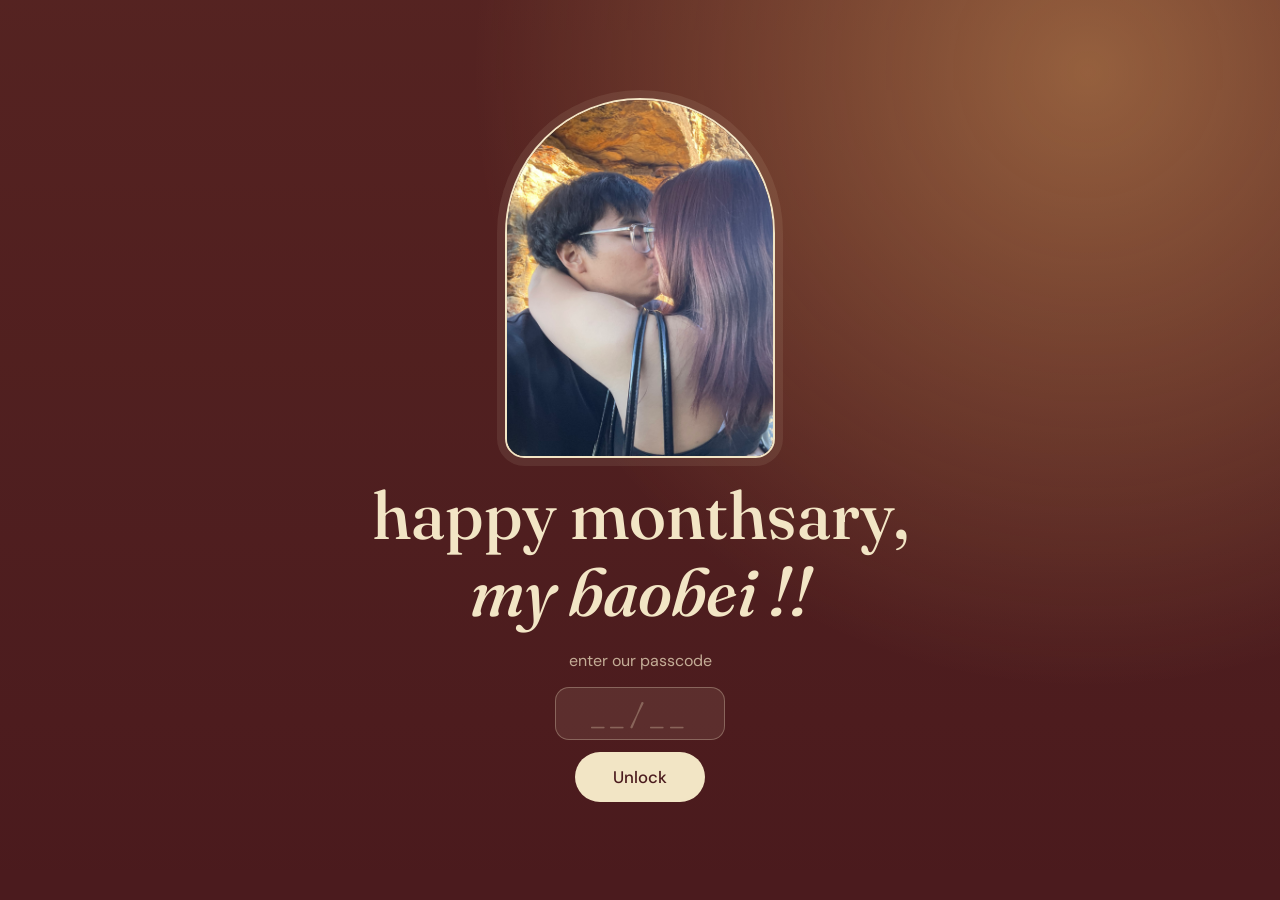
<file: index.html>
<!DOCTYPE html>
<html lang="en">
<head>
<meta charset="UTF-8">
<meta name="viewport" content="width=device-width, initial-scale=1">
<title>happy monthsary, my baobei</title>
<link href="https://fonts.googleapis.com/css2?family=Fraunces:ital,opsz,wght@0,9..144,500;1,9..144,500&family=DM+Sans:wght@400;500&family=Caveat:wght@500&display=swap" rel="stylesheet">
<link rel="stylesheet" href="style.css">
</head>
<body data-page="cover" data-theme="night">

<section class="cover" id="cover">
  <img class="cover-photo" src="assets/us.jpg" alt="Us together">
  <h1>happy monthsary,<br><em>my baobei !!</em></h1>
  <form id="lock" autocomplete="off">
    <label for="code">enter our passcode</label>
    <input id="code" inputmode="numeric" maxlength="5" placeholder="__/__" aria-label="Passcode">
    <button class="btn" type="submit">Unlock</button>
  </form>
  <div class="bloom" aria-hidden="true">🫶</div>
</section>

<div class="modal" id="wrong" hidden role="alertdialog" aria-labelledby="wrongT">
  <div class="box">
    <h3 id="wrongT">wrong password :((</h3>
    <p>try again, langga ko.</p>
    <button class="btn" id="wrongOk">Okay</button>
  </div>
</div>

<script>
const PASSCODE = '0609';   // 06/09 (change here if needed)
const code = document.getElementById('code'), wrong = document.getElementById('wrong');

// floating hearts in the background
for (let i = 0; i < 14; i++) {
  const s = document.createElement('span');
  s.className = 'heart-float'; s.textContent = '♥';
  s.style.left = Math.random() * 100 + '%';
  s.style.animationDuration = 9 + Math.random() * 10 + 's';
  s.style.animationDelay = -Math.random() * 12 + 's';
  s.style.fontSize = 0.8 + Math.random() * 1.4 + 'rem';
  document.getElementById('cover').append(s);
}

// auto-add the slash: 0609 -> 06/09
code.addEventListener('input', () => {
  const d = code.value.replace(/\D/g, '').slice(0, 4);
  code.value = d.length > 2 ? d.slice(0, 2) + '/' + d.slice(2) : d;
});

document.getElementById('lock').addEventListener('submit', e => {
  e.preventDefault();
  if (code.value.replace(/\D/g, '') === PASSCODE) {
    sessionStorage.setItem('unlocked', '1');
    localStorage.setItem('bgm_t', '0');
    // start the song right now (this click lets the browser allow sound)
    const a = new Audio('assets/song.mp3'); a.volume = .5; a.play().catch(() => {}); window._a = a;
    document.getElementById('cover').classList.add('opening');
    setTimeout(() => { localStorage.setItem('bgm_t', a.currentTime); location.href = 'together.html'; }, 1500);
  } else {
    wrong.hidden = false;
    code.classList.remove('shake'); void code.offsetWidth; code.classList.add('shake');
    code.value = '';
  }
});
document.getElementById('wrongOk').addEventListener('click', () => { wrong.hidden = true; code.focus(); });
</script>
<script src="shared.js"></script>
</body>
</html>
</file>
<file: style.css>
:root{
  --bg:#4b1b1e; --ink:#f2e5c5; --muted:rgba(242,229,197,.72); --soft:rgba(242,229,197,.09); --line:rgba(242,229,197,.3);
  --font-d:'Fraunces',serif; --font-b:'DM Sans',sans-serif; --font-h:'Caveat',cursive;
}
*{box-sizing:border-box;margin:0}
html{scroll-behavior:smooth}
body{background:var(--bg);color:var(--ink);font-family:var(--font-b);line-height:1.6;min-height:100vh;animation:pageIn .8s ease both;transition:opacity .6s}
body.leaving{opacity:0}
@keyframes pageIn{from{opacity:0}to{opacity:1}}
/* day / night lighting (follows Sydney time) */
body::before{content:"";position:fixed;inset:0;z-index:-1;pointer-events:none;transition:background 1.5s}
body[data-theme="night"]::before{background:radial-gradient(circle at 85% 8%,rgba(242,229,197,.16),transparent 22%),linear-gradient(rgba(0,0,0,.28),rgba(0,0,0,.28))}
body[data-theme="day"]::before{background:radial-gradient(circle at 85% 8%,rgba(255,196,110,.38),transparent 45%),linear-gradient(rgba(255,170,90,.06),transparent)}
h1,h2{font-family:var(--font-d);font-weight:500;line-height:1.15}
em{font-style:italic}
:focus-visible{outline:3px solid var(--ink);outline-offset:3px}
.btn{display:inline-block;background:var(--ink);color:var(--bg);border:0;padding:.85rem 2.4rem;font:500 1.05rem var(--font-b);border-radius:999px;cursor:pointer;text-decoration:none;transition:transform .2s}
.btn:hover{transform:translateY(-2px) scale(1.04)}

/* navbar */
.nav{position:sticky;top:0;z-index:10;display:flex;align-items:center;justify-content:space-between;gap:1rem;padding:.8rem 1.4rem;background:rgba(75,27,30,.88);backdrop-filter:blur(8px);border-bottom:1px solid var(--line)}
.nav .brand{font:italic 500 1.2rem var(--font-d)}
.nav .links{display:flex;gap:1.4rem;overflow-x:auto}
.nav a{color:var(--muted);text-decoration:none;white-space:nowrap;padding:.2rem 0;border-bottom:2px solid transparent}
.nav a:hover,.nav a.active{color:var(--ink);border-color:var(--ink)}
.mute{width:40px;height:40px;border-radius:50%;border:1px solid var(--line);background:transparent;color:var(--ink);font-size:1.05rem;cursor:pointer;flex:none}

main{max-width:980px;margin:0 auto;padding:3rem 1.2rem 4rem}
.page-title{font-size:clamp(2rem,6vw,3.2rem);text-align:center;margin-bottom:.4rem}
.page-sub{text-align:center;color:var(--muted);margin-bottom:2.4rem}
.divider{display:flex;align-items:center;gap:1rem;margin:3.2rem 0;color:var(--ink)}
.divider::before,.divider::after{content:"";flex:1;height:1px;background:var(--line)}
.next-wrap{display:flex;justify-content:center;gap:1rem;margin-top:3.5rem}

/* cover */
.cover{min-height:100vh;min-height:100svh;display:flex;flex-direction:column;align-items:center;justify-content:center;gap:1.1rem;text-align:center;padding:2rem;overflow:hidden;position:relative}
.cover-photo{width:min(280px,66vw,calc(40svh * .75));aspect-ratio:3/4;object-fit:cover;object-position:20% 20%;border-radius:140px 140px 20px 20px;border:2px solid var(--ink);box-shadow:0 0 0 8px var(--soft);animation:rise 1.2s .2s both}.cover h1{font-size:clamp(2.2rem,8vw,4.2rem);animation:rise 1.2s .5s both}
#lock .hint{color:var(--muted);font-size:.9rem;margin-top:-.5rem}
#lock{display:flex;flex-direction:column;align-items:center;gap:.8rem;animation:rise 1.2s 1s both}
#lock label{color:var(--muted)}
#code{width:170px;text-align:center;font:500 1.8rem var(--font-d);letter-spacing:.2em;padding:.5rem;background:var(--soft);color:var(--ink);border:1px solid var(--line);border-radius:14px}
#code::placeholder{color:var(--line)}
#code.shake{animation:shake .5s}
@keyframes rise{from{opacity:0;transform:translateY(24px)}to{opacity:1;transform:none}}
@keyframes shake{20%,60%{transform:translateX(-10px)}40%,80%{transform:translateX(10px)}}
.heart-float{position:absolute;bottom:-40px;font-size:1.4rem;opacity:.35;animation:floatUp linear infinite;pointer-events:none}
@keyframes floatUp{to{transform:translateY(-110vh) rotate(25deg)}}
.cover.opening>*:not(.bloom){animation:away .9s forwards}
@keyframes away{to{opacity:0;transform:translateY(-30px) scale(.96)}}
.bloom{position:absolute;inset:0;display:none;align-items:center;justify-content:center;font-size:6rem}
.cover.opening .bloom{display:flex;animation:bloom 1.4s both}
@keyframes bloom{0%{transform:scale(.2);opacity:0}50%{transform:scale(1.1);opacity:1}100%{transform:scale(1.6);opacity:.9}}

/* wrong password popup */
.modal{position:fixed;inset:0;z-index:50;display:flex;align-items:center;justify-content:center;background:rgba(20,5,6,.7)}
.modal[hidden]{display:none}
.modal .box{background:var(--ink);color:var(--bg);padding:2rem 2.4rem;border-radius:20px;text-align:center;animation:pop .35s cubic-bezier(.2,1.6,.4,1)}
.modal h3{font:500 1.6rem var(--font-d);margin-bottom:.3rem}
.modal .btn{background:var(--bg);color:var(--ink);margin-top:1rem;padding:.6rem 1.8rem}
@keyframes pop{from{transform:scale(.5);opacity:0}to{transform:none;opacity:1}}

/* together page */
.clocks{display:grid;grid-template-columns:1fr 1.3fr 1fr;gap:1rem;align-items:center}
.clock{border:1px solid var(--line);background:var(--soft);border-radius:20px;padding:1.4rem;text-align:center;display:flex;flex-direction:column;gap:.2rem}
.place,.date{color:var(--muted);font-size:.9rem}
.time{font:500 clamp(1.5rem,4vw,2.3rem) var(--font-d);font-variant-numeric:tabular-nums}
.together{text-align:center}
.count{display:flex;justify-content:center;gap:1.1rem;margin:.4rem 0}
.count b{display:block;font:italic 500 clamp(2.2rem,6vw,3.8rem) var(--font-d);line-height:1}
.count small{color:var(--muted)}
.theme-note{text-align:center;color:var(--muted);margin-top:1rem}
.distance{text-align:center;font-size:1.1rem;margin-bottom:1rem}
.distance b{font:italic 500 2.2rem var(--font-d)}
#map{height:420px;border-radius:20px;overflow:hidden;border:1px solid var(--line)}
.leaflet-tile{filter:sepia(.7) hue-rotate(-25deg) saturate(.7) brightness(.85)}
.leaflet-container{background:#3a1417}
.tip{background:var(--ink);color:var(--bg);border:0;font-weight:500}
.tip::before{display:none}
.plane{font-size:28px;line-height:1}
.leaflet-div-icon{background:none;border:0}

/* voice notes */
.notes{display:grid;gap:1rem;max-width:620px;margin:0 auto}
.note{border:1px solid var(--line);background:var(--soft);border-radius:18px;padding:1.1rem 1.3rem}
.note h3{font:italic 500 1.25rem var(--font-d);margin-bottom:.1rem}
.note p{color:var(--muted);font-size:.92rem;margin-bottom:.7rem}
audio{width:100%}

/* letter + video */
.envelope{position:relative;max-width:640px;margin:0 auto;background:var(--ink);color:var(--bg);border-radius:14px;padding:1.4rem;cursor:pointer;min-height:200px;overflow:hidden}
.flap{position:absolute;inset:0 0 auto 0;height:110px;background:#dcc89a;clip-path:polygon(0 0,100% 0,50% 100%);transition:transform .7s,opacity .7s;transform-origin:top}
.envelope .hint{position:absolute;left:0;right:0;top:130px;text-align:center;font-style:italic}
.letter{max-height:0;opacity:0;overflow:hidden;font:500 1.65rem/1.45 var(--font-h);transition:max-height 1.2s,opacity .8s .4s}
.letter p{margin-bottom:.8rem}
.envelope.open .flap{transform:rotateX(180deg);opacity:0}
.envelope.open .hint{display:none}
.envelope.open .letter{max-height:1200px;opacity:1}
video{display:block;width:100%;max-width:760px;margin:0 auto;border-radius:20px;border:1px solid var(--line);background:#000}
footer{text-align:center;color:var(--muted);margin-top:3rem}

/* scrapbook */
.wall{display:grid;grid-template-columns:repeat(auto-fill,minmax(220px,1fr));gap:2rem 1.6rem;padding:1rem 0}
.polaroid{position:relative;background:var(--ink);color:var(--bg);padding:10px 10px 14px;border-radius:3px;box-shadow:0 10px 24px rgba(0,0,0,.35);transform:rotate(var(--r,-2deg));transition:transform .3s;cursor:pointer}
.polaroid:nth-child(3n+1){--r:-3deg}.polaroid:nth-child(3n+2){--r:2deg}.polaroid:nth-child(3n){--r:-1deg}
.polaroid:hover,.polaroid:focus-visible{transform:rotate(0) scale(1.04);z-index:2}
.polaroid::before{content:"";position:absolute;top:-12px;left:50%;width:70px;height:22px;transform:translateX(-50%) rotate(-3deg);background:rgba(220,200,154,.75)}
.polaroid .ph{aspect-ratio:1;background:#dcc89a;display:flex;align-items:center;justify-content:center;text-align:center;font-size:.85rem;color:#8a6a5a;overflow:hidden}
.polaroid img{width:100%;height:100%;object-fit:cover;display:block}
.polaroid figcaption{font:500 1.35rem/1.2 var(--font-h);text-align:center;margin-top:.6rem}
.polaroid small{display:block;font:500 .72rem var(--font-b);color:#8a6a5a}
.wall-title{text-align:center;font:italic 500 1.5rem var(--font-d);margin:2.2rem 0 .6rem}
.lightbox{position:fixed;inset:0;z-index:60;background:rgba(20,5,6,.88);display:flex;align-items:center;justify-content:center;padding:1rem;animation:pageIn .3s}
.lightbox[hidden]{display:none}
.lightbox figure{background:var(--ink);color:var(--bg);padding:14px 14px 18px;border-radius:4px;max-width:min(92vw,560px)}
.lightbox img{display:block;max-width:100%;max-height:68vh;margin:auto}
.lightbox figcaption{font:500 1.6rem var(--font-h);text-align:center;margin-top:.6rem}

/* song / cover page */
.vinyl{width:min(280px,72vw);aspect-ratio:1;margin:0 auto 1.6rem;border-radius:50%;position:relative;background:repeating-radial-gradient(circle,#1b0a0b 0 2px,#2a1214 2px 4px);box-shadow:0 18px 40px rgba(0,0,0,.45);animation:spin 7s linear infinite;animation-play-state:paused}
.vinyl.playing{animation-play-state:running}
.vinyl::after{content:"";position:absolute;inset:0;border-radius:50%;background:conic-gradient(from 30deg,transparent 0 20%,rgba(242,229,197,.1) 25%,transparent 30% 70%,rgba(242,229,197,.1) 75%,transparent 80%)}
.vinyl .label{position:absolute;inset:32%;border-radius:50%;background:var(--ink) center/cover;border:3px solid var(--bg);z-index:1}
.vinyl .label::after{content:"";position:absolute;left:50%;top:50%;width:12%;height:12%;transform:translate(-50%,-50%);border-radius:50%;background:var(--bg)}
@keyframes spin{to{transform:rotate(360deg)}}
.song-card{max-width:560px;margin:0 auto;text-align:center}
.song-card h2{font:italic 500 1.7rem var(--font-d)}
.song-card .by{color:var(--muted);margin-bottom:1rem}
.song-card .dedication{font:500 1.5rem/1.4 var(--font-h);margin:1.2rem 0}

@media(max-width:720px){
  .wall{grid-template-columns:repeat(2,1fr);gap:1.6rem 1rem}
  .polaroid figcaption{font-size:1.1rem}
  .nav{padding:.6rem .8rem;gap:.6rem}.nav .links{gap:.9rem;font-size:.92rem}
  main{padding:2rem 1rem 3rem}
  .letter{font-size:1.4rem}

  .clocks{grid-template-columns:1fr}.together{order:-1}
  #map{height:340px}
}
@media(prefers-reduced-motion:reduce){*{animation:none!important;transition:none!important}}
</file>
